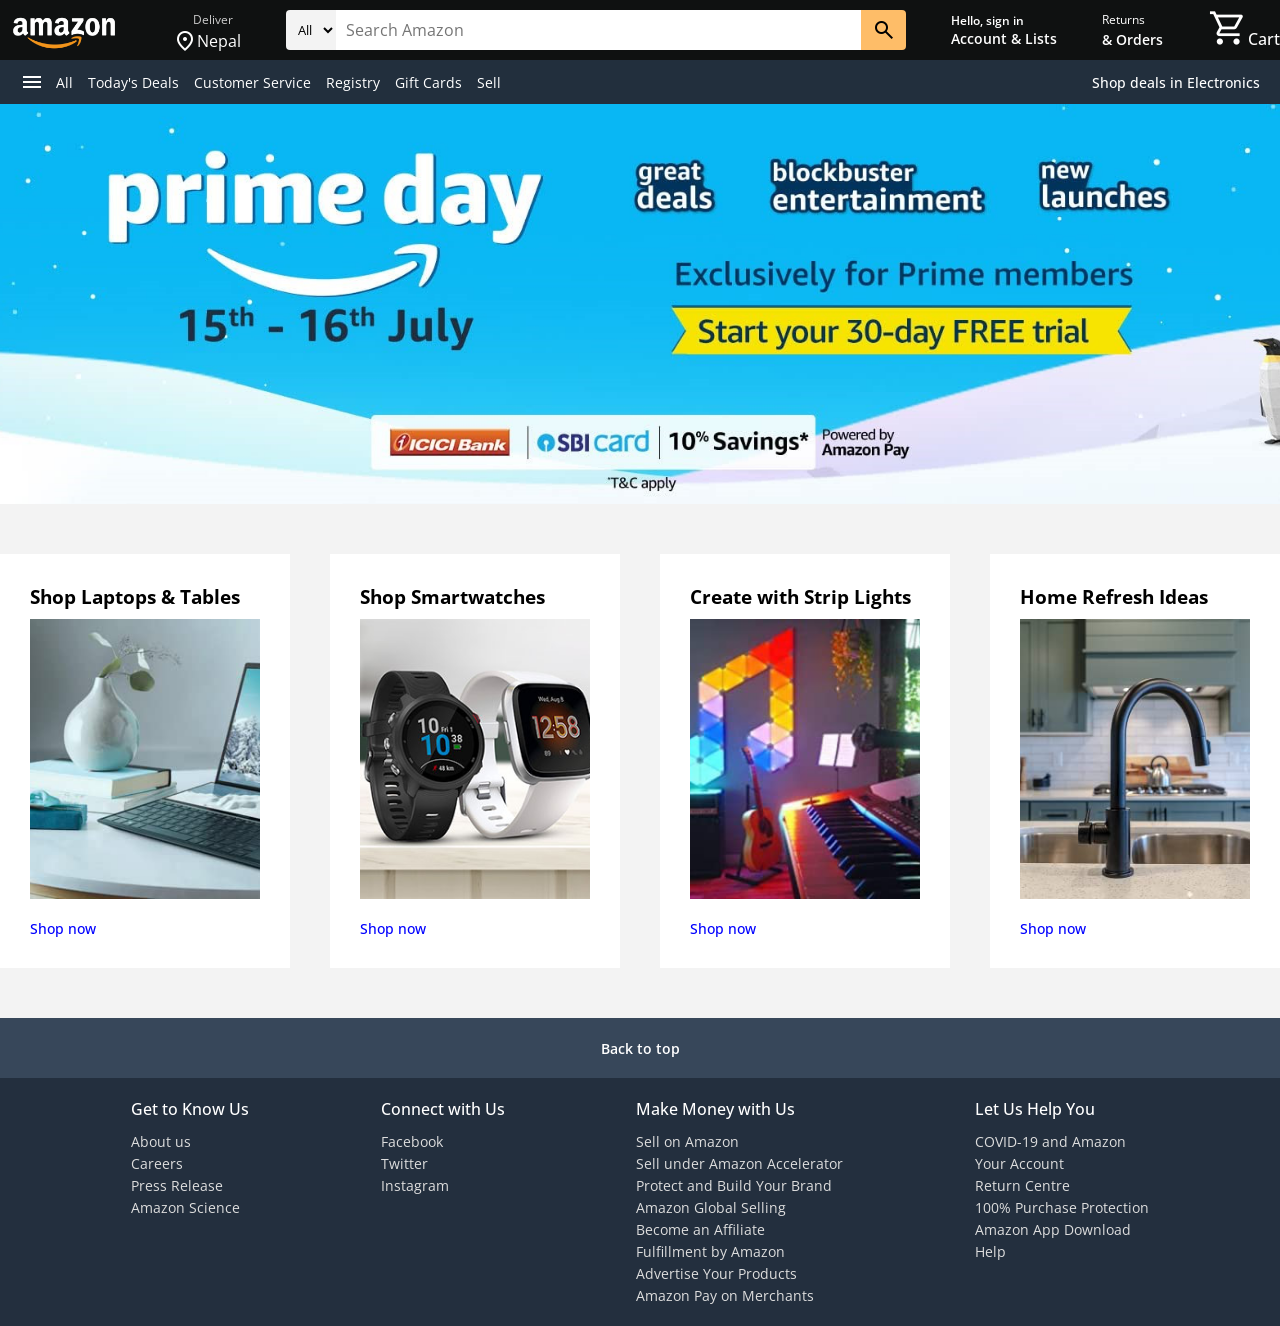
<file: Amazon clone/index.html>
<!DOCTYPE html>
<html lang="en">
<head>
  <meta charset="UTF-8">
  <meta name="viewport" content="width=device-width, initial-scale=1.0">
  <title>Amazon Website Clone | CodingNepal</title>
  <link rel="stylesheet" href="style.css">
  <link rel="stylesheet" href="https://fonts.googleapis.com/css2?family=Material+Symbols+Outlined:opsz,wght,FILL,GRAD@20..48,100..700,0..1,-50..200">
</head>
<body>
    <header>
      <nav class="navbar">
        <div class="nav-logo">
          <a href="#"><img src="images/amazon_logo.png" alt="logo"></a>
        </div>
        <div class="address">
          <a href="#" class="deliver">Deliver</a>
          <div class="map-icon">
            <span class="material-symbols-outlined">location_on</span>
            <a href="#" class="location">Nepal</a>
          </div>
        </div>

        <div class="nav-search">
          <select class="select-search">
            <option>All</option>
            <option>All Categories</option>
            <option>Amazon Devices</option>
          </select>
          <input type="text" placeholder="Search Amazon" class="search-input">
          <div class="search-icon">
            <span class="material-symbols-outlined">search</span>
          </div>
        </div>

        <div class="sign-in">
         <a href="#"> <p>Hello, sign in</p>
          <span>Account &amp; Lists</span></a>
        </div>

        <div class="returns">
          <a href="#"><p>Returns</p>
            <span>&amp; Orders</span></a>
        </div>

        <div class="cart">
          <a href="#">
            <span class="material-symbols-outlined cart-icon">shopping_cart</span>
            </a>
            <p>Cart</p>
        </div>
      </nav>
      
      <div class="banner">
        <div class="banner-content">
          <div class="panel">
            <span class="material-symbols-outlined">menu</span>
            <a href="#">All</a>
          </div>
  
          <ul class="links">
            <li><a href="#">Today's Deals</a></li>
            <li><a href="#">Customer Service</a></li>
            <li><a href="#">Registry</a></li>
            <li><a href="#">Gift Cards</a></li>
            <li><a href="#">Sell</a></li>
          </ul>
          <div class="deals">
            <a href="#">Shop deals in Electronics</a>
          </div>
        </div>
      </div>
    </header>

    <section class="hero-section"></section>

    <section class="shop-section">
      <div class="shop-images">
        <div class="shop-link">
          <h3>Shop Laptops &amp; Tables</h3>
          <img src="images/img-1.png" alt="card">
          <a href="#">Shop now</a>
        </div>
        <div class="shop-link">
          <h3>Shop Smartwatches</h3>
          <img src="images/img-2.png" alt="card">
          <a href="#">Shop now</a>
        </div>
        <div class="shop-link">
          <h3>Create with Strip Lights</h3>
          <img src="images/img-3.png" alt="card">
          <a href="#">Shop now</a>
        </div>
        <div class="shop-link">
          <h3>Home Refresh Ideas</h3>
          <img src="images/img-4.png" alt="card">
          <a href="#">Shop now</a>
        </div>
      </div>
    </section>

    <footer>
      <a href="#" class="footer-title">
        Back to top
      </a>
      <div class="footer-items">
        <ul>
          <h3>Get to Know Us</h3>
          <li><a href="#">About us</a></li>
          <li><a href="#">Careers</a></li>
          <li><a href="#">Press Release</a></li>
          <li><a href="#">Amazon Science</a></li>
        </ul>
        <ul>
          <h3>Connect with Us</h3>
          <li><a href="#">Facebook</a></li>
          <li><a href="#">Twitter</a></li>
          <li><a href="#">Instagram</a></li>
        </ul>
        <ul>
          <h3>Make Money with Us</h3>
          <li><a href="#">Sell on Amazon</a></li>
          <li><a href="#">Sell under Amazon Accelerator</a></li>
          <li><a href="#">Protect and Build Your Brand</a></li>
          <li><a href="#">Amazon Global Selling</a></li>
          <li><a href="#">Become an Affiliate</a></li>
          <li><a href="#">Fulfillment by Amazon</a></li>
          <li><a href="#">Advertise Your Products</a></li>
          <li><a href="#">Amazon Pay on Merchants</a></li>
        </ul>
        <ul>
          <h3>Let Us Help You</h3>
          <li><a href="#">COVID-19 and Amazon</a></li>
          <li><a href="#">Your Account</a></li>
          <li><a href="#">Return Centre</a></li>
          <li><a href="#">100% Purchase Protection</a></li>
          <li><a href="#">Amazon App Download</a></li>
          <li><a href="#">Help</a></li>
        </ul>
      </div>
    </footer>

</body>
</html>
</file>
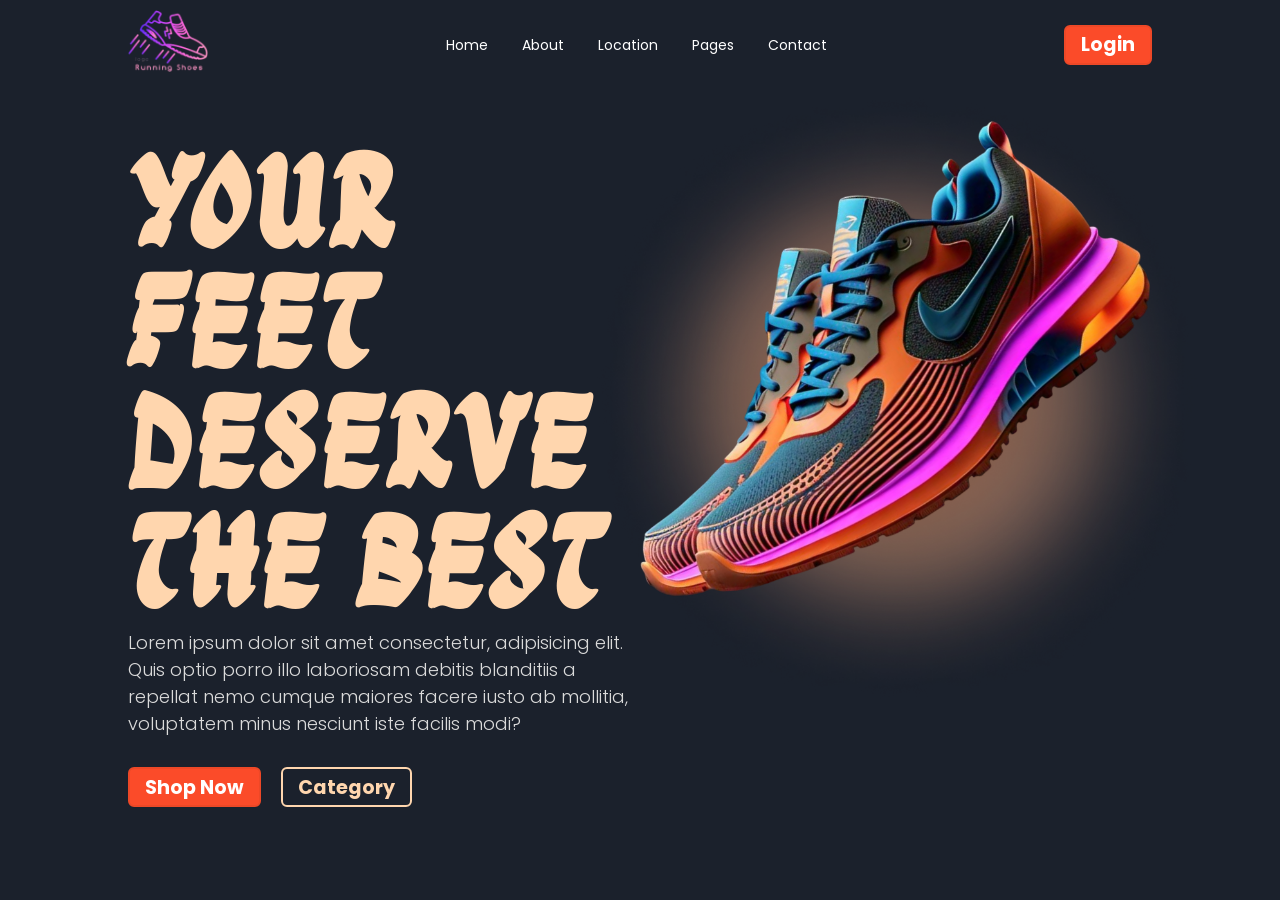
<file: Ecommerce/index.html>
<!DOCTYPE html>
<html lang="en">
<head>
    <meta charset="UTF-8">
    <meta name="viewport" content="width=device-width, initial-scale=1.0">
    <link rel="stylesheet" href="https://unpkg.com/aos@next/dist/aos.css" />
    <link rel="stylesheet" href="style.css">
    <title>Shoes Website</title>
</head>
<body>
    <div class="main-container">
        <div class="navbar">
            <a href="#" class="logo" data-aos="zoom-in" data-aos-duration="1000" >
                <img src="images/logo.png" alt="">
            </a>
            <ul id="sidemenu">
                <li data-aos="fade-up" data-aos-duration="1000" data-aos-delay="100"><a href="" class="active">Home</a></li>
                <li data-aos="fade-up" data-aos-duration="1000" data-aos-delay="200"><a href="">About</a></li>
                <li data-aos="fade-up" data-aos-duration="1000" data-aos-delay="300"><a href="">Location</a></li>
                <li data-aos="fade-up" data-aos-duration="1000" data-aos-delay="400"><a href="">Pages</a></li>
                <li data-aos="fade-up" data-aos-duration="1000" data-aos-delay="500"><a href="">Contact</a></li>
            </ul>
            <div class="nav-btn" data-aos="fade-left" data-aos-duration="1000" data-aos-delay="700">
                <button class="login-btn">Login</button>
                <button id="toggleBtn" class="toggle-btn">
                    <img src="images/bar-icon.svg" alt="">
                </button>
            </div>
        </div>
            <div class="bottom-content">
                <div class="bottom-left">
                    <h1 data-aos="fade-right" data-aos-duration="1000" data-aos-delay="900">Your feet <br>deserve <br> the best</h1>
                    <p data-aos="fade-left" data-aos-duration="1000" data-aos-delay="1100">Lorem ipsum dolor sit amet consectetur, adipisicing elit. Quis optio porro illo laboriosam debitis blanditiis a repellat nemo cumque maiores facere iusto ab mollitia, voluptatem minus nesciunt iste facilis modi?</p>
                    <div class="btn-sec">
                        <button data-aos="fade-right" data-aos-duration="1000" data-aos-delay="1300">Shop Now</button>
                        <button data-aos="fade-left" data-aos-duration="1000" data-aos-delay="1300">Category</button>
                    </div>
                </div>
                <div class="bottom-right">
                    <img src="images/bg-effact.png" alt="" class="bg-effect" data-aos="zoom-in" data-aos-duration="2000">
                    <img src="images/shoes-img.png" alt="" class="shoes-img" data-aos="zoom-out" data-aos-duration="2000">
                </div>
            </div>
    </div>
    <script>
        const toggleBtn = document.getElementById("toggleBtn")
        const sideMenu = document.getElementById("sidemenu")

        toggleBtn.addEventListener("click", () => {
            sideMenu.classList.toggle("active")
        })
    </script>
      <script src="https://unpkg.com/aos@next/dist/aos.js"></script>
      <script>
        AOS.init({offset:0});
      </script>
</body>
</html>
</file>
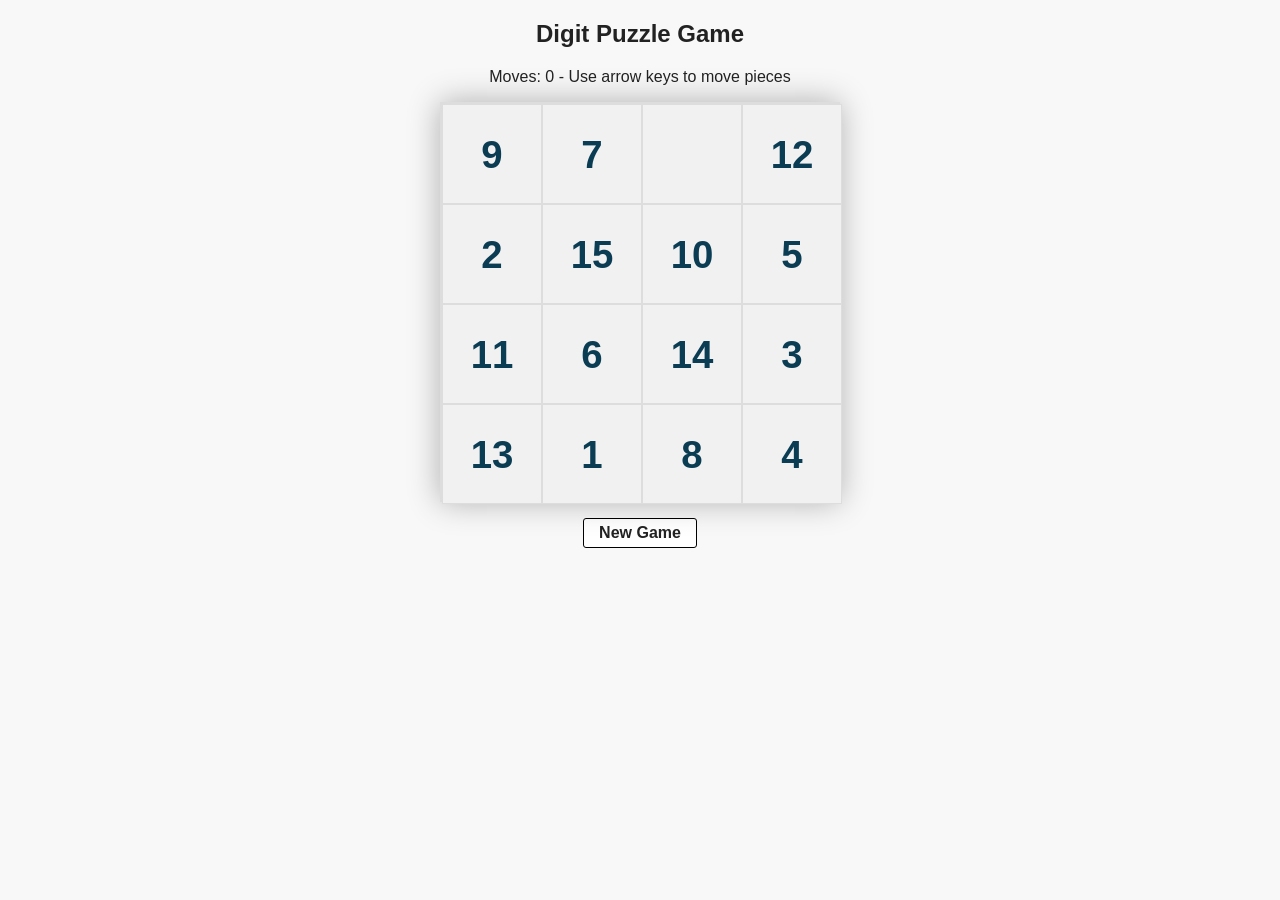
<file: DigitGame.html>
<!DOCTYPE html>
<head>
    <style type="text/css">
        body {
        background-color: #f8f8f8;
        color: #222;
        text-align: center;
        font-family: "Segoe UI Light", "Sourse Sans Pro", sans-serif;
    }
    
    a {
        text-decoration: none;
        color: #222;
    }
    
    a:hover {
        color: #333;
    }
    
    .canvas {
        -webkit-box-shadow: 0 0 30px rgba(0, 0, 0, 0.3);
        -moz-box-shadow: 0 0 30px rgba(0, 0, 0, 0.3);
        box-shadow: 0 0 30px rgba(0, 0, 0, 0.3);
        width: 400px;
        height: 400px;
        margin: auto;
        background-color: #f9563a;
        position: relative;
        border: 2px solid #DDD;
        box-sizing: border-box;
    }
    
    .canvas > div {
        width: 100px;
        height: 100px;
        position: absolute;
        line-height: 100px;
        font-size: 2.4em;
        background-color: #F1F1F1;
        color: #0a3d53 ;
        font-weight: bold;
        font-family: "Segoe UI Light", sans-serif;
        box-sizing: border-box;
        border: 1px solid #DDD;
    }
    
    .canvas > div:not(.null) {
        transition: .1s ease left, .1s ease top;
        z-index: 50;
    }
    
    .win {
        position: fixed;
        transform: translate(-50%, -50%);
        left: 50%;
        top: 50%;
        z-index: 600;
        border-radius: 15px;
        background-color: #fff;
        box-shadow: 0 0 10px 900px rgba(0, 0, 0, .3), 0 0 15px rgba(0, 0, 0, 0.5);
        text-transform: uppercase;
        padding: 30px;
        display: none;
    }
    
    .win p {
        font-size: 4em;
    }
    
    .btn {
        display: inline-block;
        border-radius: 3px;
        background-color: #fff;
        border: 1px solid #000;
        padding: 5px 15px;
        font-weight: bold;
    }
    
    .btn:hover {
        background-color: #fafafa;
    }
      </style>
    
</head>
<body>
     
<h2>
    Digit Puzzle Game</h2>
    <p>
    Moves: <span id="moves">0</span> - Use arrow keys to move pieces</p>
    <div class="canvas">
    </div>
    <div class="win">
        <p>
    You win !</p>
    <a class="btn" href="#">New Game</a>
    </div>
    <p>
    <a class="btn" href="#">New Game</a>
    </p>
     
    <script type="text/javascript">
  
    var Puzzle = function Puzzle(el) {
      this.matrix = [];
      this.el = document.querySelector(el);
      this.movesEl = document.getElementById('moves');
      this._moves = 0;
      this._lock = false;
    };
    
    Puzzle.getNeighbors = function (index) {
      var result = {
        top: null,
        bottom: null,
        left: null,
        right: null
      };
    
      if ([3, 7, 11, 15].indexOf(index) === -1) {
        result.right = index + 1;
      }
    
      if ([0, 4, 8, 12].indexOf(index) === -1) {
        result.left = index - 1;
      }
    
      if (index > 3) {
        result.top = index - 4;
      }
    
      if (index < 12) {
        result.bottom = index + 4;
      }
    
      return result;
    };
    
    Puzzle.getPositionByIndex = function (index) {
      return [Math.floor(index % 4) * 100, Math.floor(index / 4) * 100];
    };
    
    Puzzle.prototype.getNeighbors = function (index) {
      var neighbors = Puzzle.getNeighbors(index);
    
      for (var position in neighbors) {
        var value = neighbors[position];
        if (value !== null) {
          neighbors[position] = this.matrix[value];
        }
      }
    
      return neighbors;
    };
    
    Puzzle.prototype.shuffle = function () {
      var matrix = this.matrix;
      var tempArray = [];
      var n = matrix.length;
      for (var i = 0; i < n; i++) {
        tempArray.push(matrix.splice(Math.floor(Math.random() * matrix.length), 1)[0]);
      }
    
      this.matrix = tempArray;
    
      return this;
    };
    
    Puzzle.prototype.createNumbers = function () {
      for (var i = 0; i < 16; i++) {
        this.matrix[i] = new Piece(this);
        this.matrix[i].el = document.createElement('div');
        this.matrix[i].el.innerHTML = i + 1;
        this.matrix[i].realIndex = i;
    
        this.el.appendChild(this.matrix[i].el);
      }
    
      this.matrix[15].el.innerHTML = '';
      this.matrix[15].el.className = 'null';
      this.matrix[15].isNull = true;
    
      return this;
    };
    
    Puzzle.prototype.updatePositions = function () {
      for (var i = 0; i < this.matrix.length; i++) {
        var obj = this.matrix[i];
        var position = Puzzle.getPositionByIndex(i);
        obj.el.style.left = position[0] + 'px';
        obj.el.style.top = position[1] + 'px';
      }
    
      return this;
    };
    
    Puzzle.prototype.__defineGetter__('nullPiece', function () {
      for (var i = 0; i < this.matrix.length; i++) {
        var obj = this.matrix[i];
        if (obj.isNull) {
          return obj;
        }
      }
    });
    
    Puzzle.prototype.move = function (direction) {
      if (this._lock) {
        return;
      }
    
      var nullPiece = this.nullPiece,
        neighbors = nullPiece.getNeighbors(),
        toReplace;
    
      switch (direction) {
        case 'up':
          toReplace = neighbors.bottom;
          break;
        case 'down':
          toReplace = neighbors.top;
          break;
        case 'left':
          toReplace = neighbors.right;
          break;
        case 'right':
          toReplace = neighbors.left;
          break;
      }
    
      if(toReplace !== null) {
        nullPiece.replace(toReplace);
        this.moves++;
        this.updatePositions();
        this.checkWin();
      }
    };
    
    Puzzle.prototype.checkWin = function () {
      for (var i = 0; i < this.matrix.length; i++) {
        var obj = this.matrix[i];
        if (obj.realIndex !== obj.index) {
          return false;
        }
      }
    
      document.querySelector('.win').style.display = 'block';
      this.lock();
    
      return true;
    };
    
    Puzzle.prototype.__defineGetter__('moves', function () {
      return this._moves;
    });
    
    Puzzle.prototype.__defineSetter__('moves', function (moves) {
      this._moves = moves;
      this.movesEl.innerHTML = this._moves;
    });
    
    Puzzle.prototype.unlock = function () {
      this._lock = false;
    };
    
    Puzzle.prototype.lock = function () {
      this._lock = true;
    };
    
    /**
     * Pieces Class
     *
     * @param puzzle
     * @constructor
     */
    var Piece = function Piece(puzzle) {
      this.el = null;
      this.parent = puzzle;
      this.isNull = false;
      this.realIndex = 0;
    };
    
    Piece.prototype.__defineGetter__('index', function () {
      return this.parent.matrix.indexOf(this);
    });
    
    Piece.prototype.getNeighbors = function () {
      return this.parent.getNeighbors(this.index);
    };
    
    Piece.prototype.replace = function (piece) {
      if (piece) {
        var myIndex = this.index,
          thatIndex = piece.index;
    
        this.parent.matrix[myIndex] = piece;
        this.parent.matrix[thatIndex] = this;
    
        return this;
      }
    };
    
    var puzzle = new Puzzle('.canvas').createNumbers().shuffle().updatePositions();
    
    window.addEventListener('keydown', function (e) {
      var key = e.keyCode;
    
      switch (key) {
        case 37:
          puzzle.move('left');
          e.preventDefault();
          break;
        case 38:
          puzzle.move('up');
          e.preventDefault();
          break;
        case 39:
          puzzle.move('right');
          e.preventDefault();
          break;
        case 40:
          puzzle.move('down');
          e.preventDefault();
          break;
      }
    });
    
    function newGame() {
      puzzle.moves = 0;
      puzzle.shuffle().updatePositions().unlock();
    }
    
    var buttons = document.querySelectorAll('.btn');
    
    for (var i = 0; i < buttons.length; i++) {
      buttons[i]
        .addEventListener('click', function (e) {
          e.preventDefault();
    
          newGame();
        });
    }
    
    document.querySelector('.win').addEventListener('click', function (e) {
      e.preventDefault();
    
      document.querySelector('.win').style.display = 'none';
    });
    </script>
    
</body>
</html>
</file>
<file: Amazon clone/style.css>
@import url("https://fonts.googleapis.com/css2?family=Open+Sans:wght@200;300;400;500;600;700&display=swap");

* {
  margin: 0;
  padding: 0;
  box-sizing: border-box;
  font-family: "Open Sans", sans-serif;
}

html {
  scroll-behavior: smooth;
}

a {
  text-decoration: none;
  color: #fff;
}

a:hover {
  color: #ddd;
}

/* Header or Navbar */
header {
  width: 100%;
  background-color: #0f1111;
}

.navbar {
  height: 60px;
  display: flex;
  align-items: center;
  justify-content: space-between;
  cursor: pointer;
  color: #fff;
  max-width: 1280px;
  margin: 0 auto;
}

.nav-logo img {
  margin-top: 10px;
  width: 128px;
}

.address .deliver {
  margin-left: 20px;
  font-size: 0.75rem;
  color: #ccc;
}

.address .map-icon {
  display: flex;
  align-items: center;
}


.nav-search {
  display: flex;
  justify-content: space-evenly;
  max-width: 620px;
  width: 100%;
  height: 40px;
  border-radius: 4px;
}

.select-search {
  background: #f3f3f3;
  width: 50px;
  text-align: center;
  border-top-left-radius: 4px;
  border-bottom-left-radius: 4px;
  border: none;
}

.search-input {
  max-width: 600px;
  width: 100%;
  font-size: 1rem;
  border: none;
  outline: none;
  padding-left: 10px;
}

.search-icon {
  max-width: 45px;
  width: 100%;
  display: flex;
  justify-content: center;
  align-items: center;
  font-size: 1.2rem;
  background: #febd68;
  color: #000;
  cursor: pointer;
  border-top-right-radius: 4px;
  border-bottom-right-radius: 4px;
}

.sign-in p,
.returns p {
  font-size: 0.75rem;
}

.sign-in,
.returns span {
  font-size: 0.875rem;
  font-weight: 600;
}

.cart {
  display: flex;
}

.cart .cart-icon {
  font-size: 2.5rem
}

.cart p {
  margin-top: 20px;
  font-weight: 500;
}

.banner {
  padding: 10px 20px;
  background: #222f3d;
  color: #fff;
  font-size: 0.875rem;
}

.banner-content {
  margin: 0 auto;
  max-width: 1280px;
  display: flex;
  align-items: center;
  justify-content: space-between;
}

.panel {
  max-width: 1280px;
  display: flex;
  align-items: center;
  gap: 5px;
  cursor: pointer;
}

.panel span {
  margin-right: 7px;
}

.links {
  display: flex;
  align-items: center;
  list-style: none;
  gap: 15px;
  flex-grow: 1;
  margin-left: 15px;
}

.links a {
  padding: 10px 0;
}

.deals a {
  font-size: 0.9rem;
  font-weight: 500;
  white-space: nowrap;
}

/* Hero Section */
.hero-section {
  height: 400px;
  background-image: url("images/hero-img.jpg");
  background-position: center;
  background-size: cover;
}

/* Shop Section */
.shop-section {
  display: flex;
  align-items: center;
  flex-direction: column;
  background-color: #f3f3f3;
  padding: 50px 0;
}

.shop-images {
  display: grid;
  grid-template-columns: repeat(auto-fit, minmax(250px, 1fr));
  gap: 40px;
  max-width: 1280px;
  width: 100%;
}

.shop-link {
  background-color: #fff;
  padding: 30px;
  display: flex;
  cursor: pointer;
  flex-direction: column;
  white-space: nowrap;
}


.shop-link img {
  width: 100%;
  height: 280px;
  object-fit: cover;
  margin-bottom: 10px;
}

.shop-link h3 {
  margin-bottom: 10px;
}

.shop-link a {
  display: inline-block;
  margin-top: 10px;
  font-size: 0.9rem;
  color: blue;
  font-weight: 500;
  transition: color 0.3s ease;
}

.shop-link:hover a {
  color: #c7511f;
  text-decoration: underline;
}

/* Footer */
.footer-title {
  display: flex;
  align-items: center;
  justify-content: center;
  background-color: #37475a;
  color: #fff;
  font-size: 0.875rem;
  font-weight: 600;
  height: 60px;
}

.footer-items {
  display: flex;
  justify-content: space-evenly;
  width: 100%;
  margin: 0 auto;
  background: #232f3e;
}

.footer-items h3 {
  font-size: 1rem;
  font-weight: 500;
  color: #fff;
  margin: 20px 0 10px 0;
}

.footer-items ul {
  list-style: none;
  margin-bottom: 20px;
}

.footer-items li a {
  color: #ddd;
  font-size: 0.875rem;
}

.footer-items li a:hover {
  text-decoration: underline;
}
</file>
<file: Ecommerce/style.css>
@import url('https://fonts.googleapis.com/css2?family=Ga+Maamli&family=Kalnia+Glaze:wght@100..700&family=Poppins:ital,wght@0,100;0,200;0,300;0,400;0,500;0,600;0,700;0,800;0,900;1,100;1,200;1,300;1,400;1,500;1,600;1,700;1,800;1,900&family=Roboto+Slab:wght@100..900&display=swap');

*{
    padding: 0;
    margin: 0;
    font-family: 'Poppins', sans-serif;
    box-sizing: border-box;
    position: relative;
}

body{
    width: 100%;
    height: 100vh;
    overflow: hidden;
}

a{
    text-decoration: none;
    cursor: pointer;
}

button, input{
    background-color: none;
    outline: none;
    border: none;
}

.main-container{
    max-width: 1800px;
    width: 100%;
    min-height: 100vh;
    height: fit-content;
    background-color: #1b212c;
    padding: 0 10%;
}

.navbar{
    width: 100%;
    height: fit-content;
    display: flex;
    justify-content: space-between;
    flex-direction: row;
    align-items: center;
    padding: 10px 0;   
}

.logo{
    width: 80px;
}

.logo img{
    width: 100%;
}

.navbar ul{
    list-style-type: none;
}

.navbar ul li{
    display: inline-block;
    margin:  0 15px;
}

.navbar ul a{
    color: white;
    font-size: 14px;
    position: relative;
    transition: 0.2s linear;
}

.navbar ul a::before{
    content: "";
    position: absolute;
    left: 0;
    bottom: -6px;
    width: 0%;
    height: 3px;
    background-color: #fb4b29;
    transition: 0.2s linear;
}

.navbar ul a:hover::before, ul a:hover{
    color: #fb4b29;
    width: 100%;
}

.toggle-btn{
    display: none;
}

.login-btn, .btn-sec button{
    background-color: #fb4b29;
    color: white;
    width: auto;
    padding: 0 15px;
    height: 40px;
    font-size: 1.2rem;
    font-weight: bold;
    cursor: pointer;
    border-radius: 6px;
    border: 2px solid #ed4827;
    transition: 0.3s linear;
}

.login-btn:hover, .btn-sec button:hover{
    background-color: transparent;
    color: #ed4827;
    border: 2px solid #ed4827;
}

.bottom-content{
    width: 100%;
    height: fit-content;
    display: flex;
    justify-content: space-between;
    flex-direction: row;
    align-items: flex-start;
}

.bottom-left{
    width: 50%;
    height: fit-content;
    margin-top: 50px;
}

.bottom-left h1{
    color: #ffd6ae;
    font-size: 8rem;
    letter-spacing: 2px;
    word-spacing: 4px;
    line-height: 120px;
    font-family: "Ga Maamli", sans-serif;
    text-transform: uppercase;
}

.bottom-left p{
    font-size: 18px;
    color: #dbdbdb;
    font-weight: 300;
    margin: 10px 0 30px 0;
}

.btn-sec{
    display: flex;
    gap: 20px;
}

.btn-sec button:last-child{
    border: 2px solid #ffd6ae;
    background-color: transparent;
    color: #ffd6ae;
}

.btn-sec button:last-child:hover{
    background-color: #ffd6ae;
    color: #fb4b29;
}

.bottom-right{
    width: 50%;
    height: fit-content;
    display: flex;
    justify-content: center;
    align-items: center;
}

.bg-effect{
    width: 120%;
}

.shoes-img{
    width: 100%;
    position: absolute;
    top: 5%;
}

@media (max-width:1100px) {
    .main-container{
        padding: 0 5%;
    }

    .bottom-left h1{
        width: 100%;
        font-size: 60px;
        line-height: 60px;
    }

    .bottom-left p{
        font-size: 14px;
    }
}

@media (max-width: 800px) {
    .logo{
        width: 70px;
        z-index: 1000;
    }

    .login-btn{
        z-index: 1000;
        margin-top: -10px;
    }

    .login-btn, .btn-sec button{
        padding: 10px 20px;
        font-size: 12px;
    }

    .nav-btn{
        width: fit-content;
        display: flex;
        gap: 20px;
    }

    .navbar .toggle-btn{
        display: block;
        width: 30px;
        z-index: 100;
        margin-top: -5px;
        cursor: pointer;
    }

    .toggle-btn img{
        width: 100%;
    }

    .navbar ul{
        display: none;
        position: absolute;
        left: -5%;
        top: 0;
        width: 110%;
        background-color: #1b212c;
        z-index: 100;
        padding: 80px 0 25px 0;
        
    }
    
    .navbar ul li{
        width: 100%;
        text-align: center;
        margin: 8px 0;
    }

    .login-btn{
        z-index: 1000;
    }

    .navbar ul.active{
        display: block;
    }

    .bottom-content{
        flex-direction: column;
        align-items: center;
        justify-content: center;
    }

    .bottom-left{
        max-width: 450px;
        width: 100%;
        margin-top: 20px;
        text-align: center;
        display: flex;
        flex-direction: column;
        align-items: center;
        margin-bottom: 15px;
    }

    .bottom-left h1{
        font-size: 45px;
        line-height: 45px;
    }

    .btn-sec{
        gap: 10px;
    }

    .bottom-right{
        max-width: 400px;
        width: 100%;
    }

    .shoes-img{
        width: 80%;
    }

    .bg-effect{
        width: 100%;
    }
}
</file>
